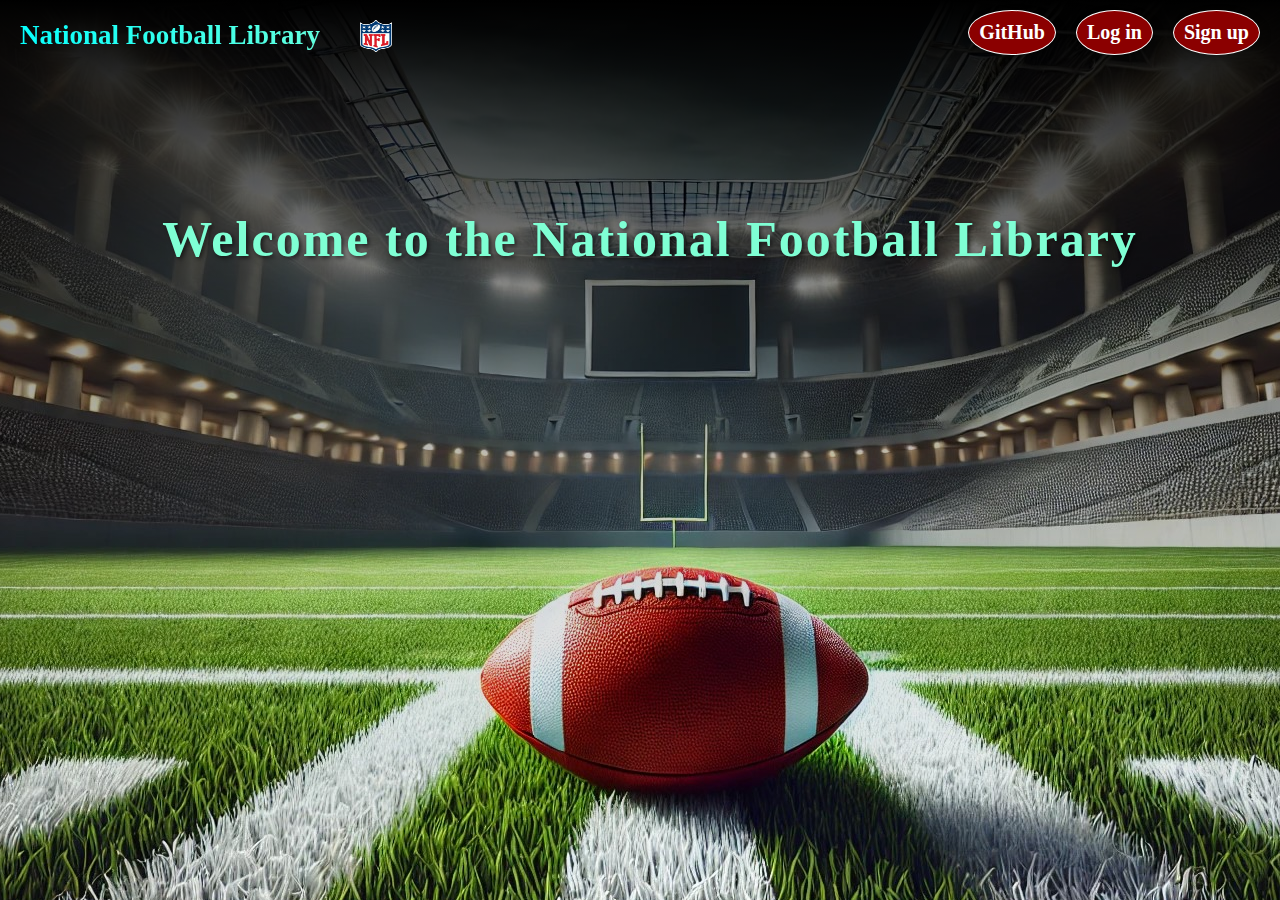
<file: index.html>
<!DOCTYPE html>
<html lang="en">
<head>
  <title>Contact Manager</title>
  <meta charset = "UTF-8">
  <meta name="description" content="A LAMP Full Stack Application Demonstration">
  <meta name="viewport" content="width=device-width, initial-scale=1">
  <script type="text/javascript" src="js/code.js"></script>
    <link href="css/styles.css" rel="stylesheet">	
    <link href="https://fonts.googleapis.com/css?family=Ubuntu" rel="stylesheet">
</head>

<body>
<div class="main">
  <div class="icon">
    <h2 class="logo">National Football Library  <img src = "../images/Offical.png" style = "float:right; width: 32px; height: 32px;"></h2>
  </div>

  <div class = "intro">
      <p class = "message"> Welcome to the National Football Library</p>
  </div>

  
  <button id="signupBtn" class ="loginbutton">Sign up</button>

  <script type="text/javascript">
    document.getElementById("signupBtn").onclick = function()
    {
      location.href = "signup.html";
    }
  </script>

  <button id = "loginBtn" class="loginbutton">Log in</button>

  <script type="text/javascript">
    document.getElementById("loginBtn").onclick = function()
    {
      location.href = "login.html";
    }
  </script>

   <button id = "sourceBtn" class="loginbutton"
        onclick="window.location.href = 'https://github.com/luke-ded/4331-small-project';">
        GitHub
    </button>


</div>
</body>
</html>
</file>
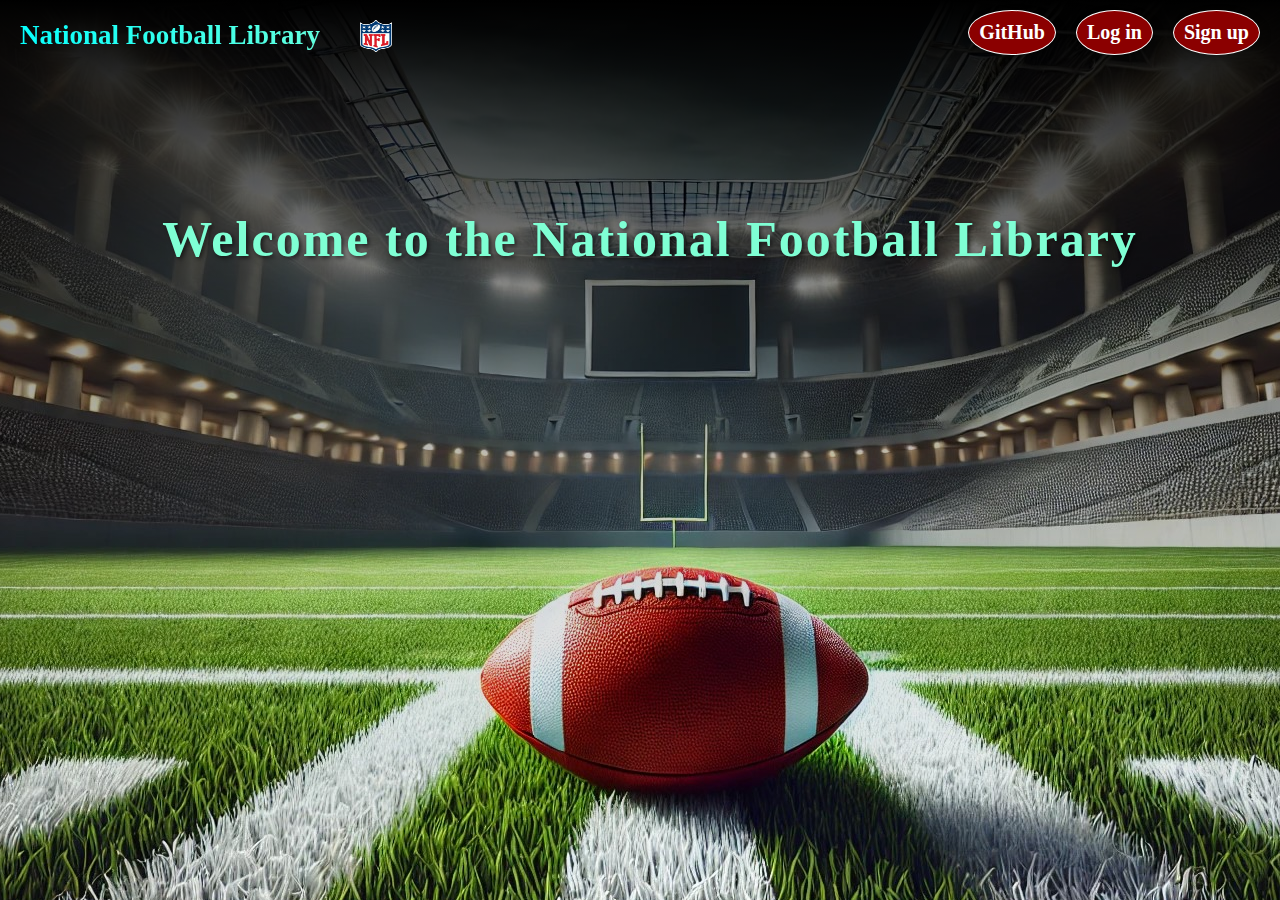
<file: add.html>
<!DOCTYPE html>
<html>
<head>
    <title>Add Contact</title>
    <script type="text/javascript" src="js/code.js"></script>
    <link href="css/styles.css" rel="stylesheet">	
    <link href="https://fonts.googleapis.com/css?family=Ubuntu" rel="stylesheet">
	
    <script type="text/javascript">
    document.addEventListener('DOMContentLoaded', function() 
    {
        readCookie();
    }, false);
    </script>
	
</head>
<body>


<div class="main">

    <div class="icon">
        <h2 class="logo">Super Bowl Roster</h2>  
    </div>

    <a href="search.html"><button id="searchTab" class="actionBtn">Search</button></a>
    
    <button id="addTab" class="actionBtn">Add Contact</button>
    
    <script type="text/javascript">
        document.getElementById("addTab").style.color = "rgb(0, 157, 255)";
        document.getElementById("addTab").style.borderColor = "rgb(0, 157, 255)";
    </script>

    <button type="button" id="logoutButton" class="logoutButton" onclick="doLogout();"> Log Out </button>

    <h2 id="userName"></h2>

    <div id="accessUIDiv">
        <h2 id = "accessUITitle">Super Bowl Roster</h2>

        <h5 class = "inputPrompt">First Name </h5><h5 class="requiredStar">*</h5>
        <input type="text" id="firstNameText" class = "addText" placeholder="First Name">
        
        <h5 class = "inputPrompt">Last Name </h5><h5 class="requiredStar">*</h5>
        <input type="text" id="lastNameText" class = "addText" placeholder="Last Name">

        <h5 class = "inputPrompt">Phone </h5><h5 class="requiredStar">*</h5>
        <input type="text" id="phoneText" class = "addText" placeholder="Phone #: XXX-XXX-XXXX">

        <h5 class = "inputPrompt">Email </h5><h5 class="requiredStar">*</h5>
        <input type="text" id="emailText" class = "addText" placeholder="Email: example@gmail.com">
        <script>
            document.getElementById("emailText").onkeyup = function(e)
            {
              if(e.key == 'Enter') addContact();
            }
        </script>

        <h5 class="signupResult" id="contactAddResult"></h5>
        <button type="button" id="addContactButton" class="addbutton" onclick="addContact();"> Add Contact </button><br />
    </div>
</div>
</body>
</html>
</file>
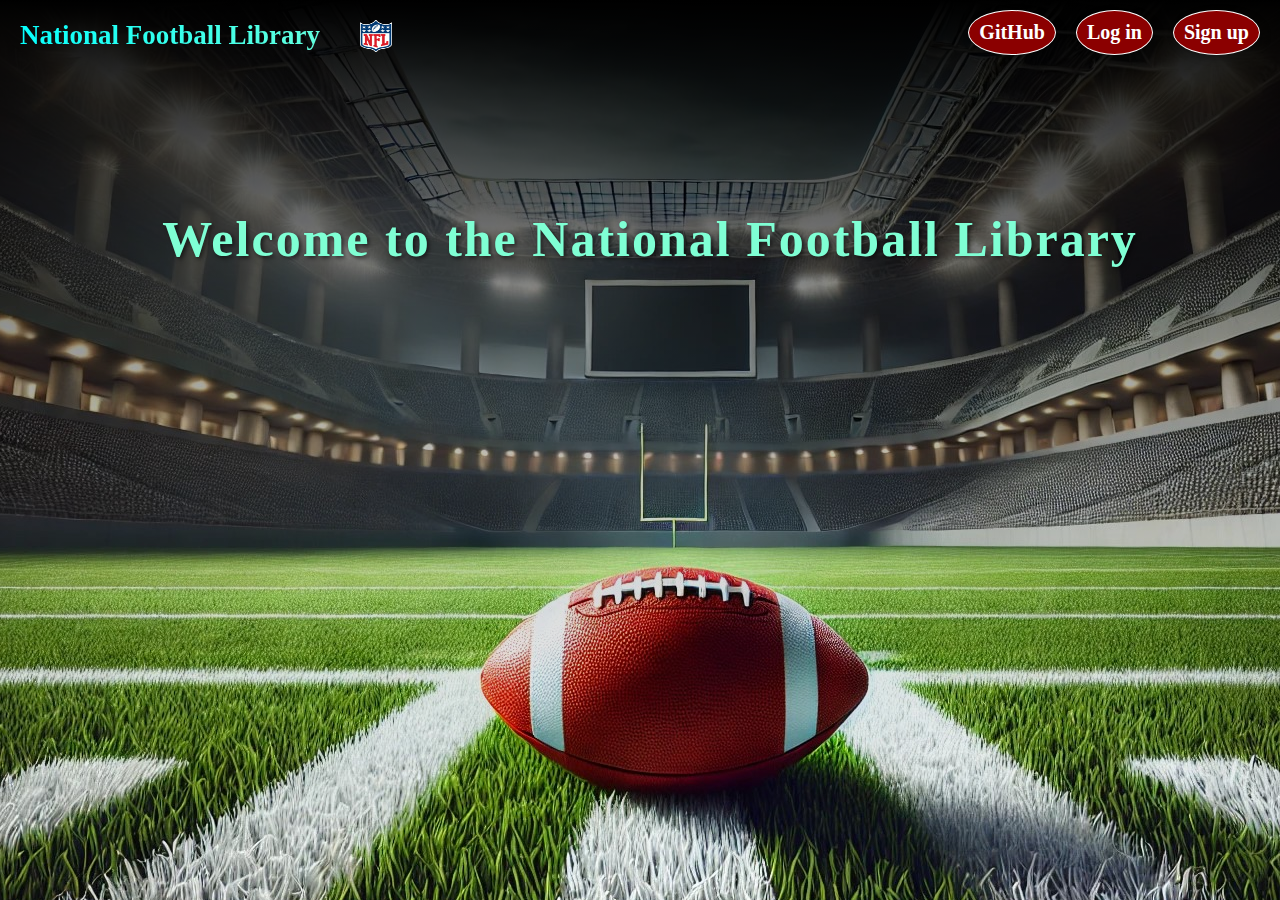
<file: contact.html>
<html>
<head>
    <title>Contact Manager</title>
    <script type="text/javascript" src="js/code.js"></script>
    <link href="css/styles.css" rel="stylesheet">	
    <link href="https://fonts.googleapis.com/css?family=Ubuntu" rel="stylesheet">
	
    <script type="text/javascript">
    document.addEventListener('DOMContentLoaded', function() 
    {
        readCookie();
    }, false);
    </script>
	
</head>
<body>


<div class="main">

    <div class="icon">
        <h2 class="logo">WebsiteName</h2>
    </div>

    <button type="button" id="logoutButton" class="logoutButton" onclick="doLogout();"> Log Out </button>

    <span id="userName"></span><br />

    <div id="accessUIDiv">
        <br />

        <input type="text" id="searchText" placeholder="Color To Search For"/>
        <button type="button" id="searchColorButton" class="buttons" onclick="searchColor();"> Search Color </button><br />
        <span id="colorSearchResult"></span>
        <p id="colorList">
        </p><br /><br />

        <input type="text" id="colorText" placeholder="Color To Add">
        <button type="button" id="addColorButton" class="buttons" onclick="addColor();"> Add Color </button><br />
        <span id="colorAddResult"></span>
    </div>
</div>
</body>
</html>
</file>
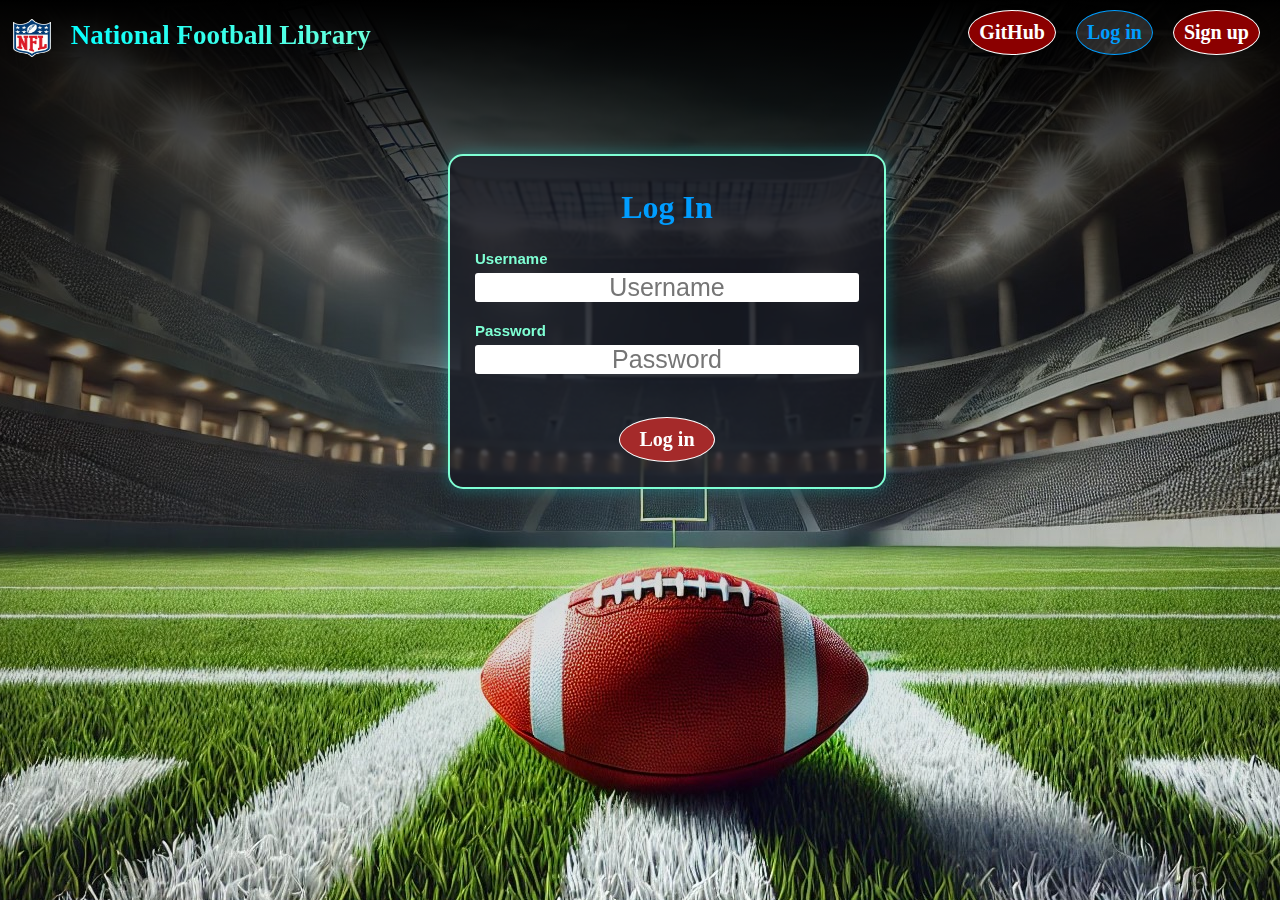
<file: login.html>
<!DOCTYPE html>
<html lang="en">
<head>
  <title>Contact Manager - Login</title>
  <meta charset = "UTF-8">
  <script type="text/javascript" src="js/code.js"></script>
    <link href="css/styles.css" rel="stylesheet">	
    <link href="https://fonts.googleapis.com/css?family=Ubuntu" rel="stylesheet">
</head>
<body>
    <div class="main">
        <img src = "../images/Offical.png" style = "float:left; margin-left:1%; margin-top:19px; width: 38px; height: 38px;">
          <div class="icon">
            <h2 class="logo">National Football Library</h2>
          </div>

        <button id="signupBtn" class ="loginbutton">Sign up</button>

        <script type="text/javascript">
        document.getElementById("signupBtn").onclick = function()
        {
            location.href = "signup.html";
        }
        </script>

        <button id = "loginBtn" class="loginbuttoneng">Log in</button>
        <script type="text/javascript">
        document.getElementById("loginBtn").onclick = function()
        {
            location.href = "index.html";
        }
        </script>

        <button id = "sourceBtn" class="loginbutton"
            onclick="window.location.href = 'https://github.com/luke-ded/4331-small-project';">
            GitHub
        </button>

    <div class="loginDiv">
        <span id="inner-title">Log In</span>
        <h5 class="inputPrompt">Username</h5>
        <input type="text" id="loginName" placeholder="Username" /><br />
        <h5 class="inputPrompt">Password</h5>
        <input type="password" id="loginPassword" placeholder="Password"/><br />
        <script>
        document.getElementById("loginPassword").onkeyup = function(e)
        {
            if(e.key == 'Enter') doLogin();
        }
        </script>
        <h5 class="signupResult" id="loginResult"></h5>
        <button type="button" id="doLoginButton" class="dologinbutton" onclick="doLogin();"> Log in </button>
        
    </div>

    </div>
</body>
</html>
</file>
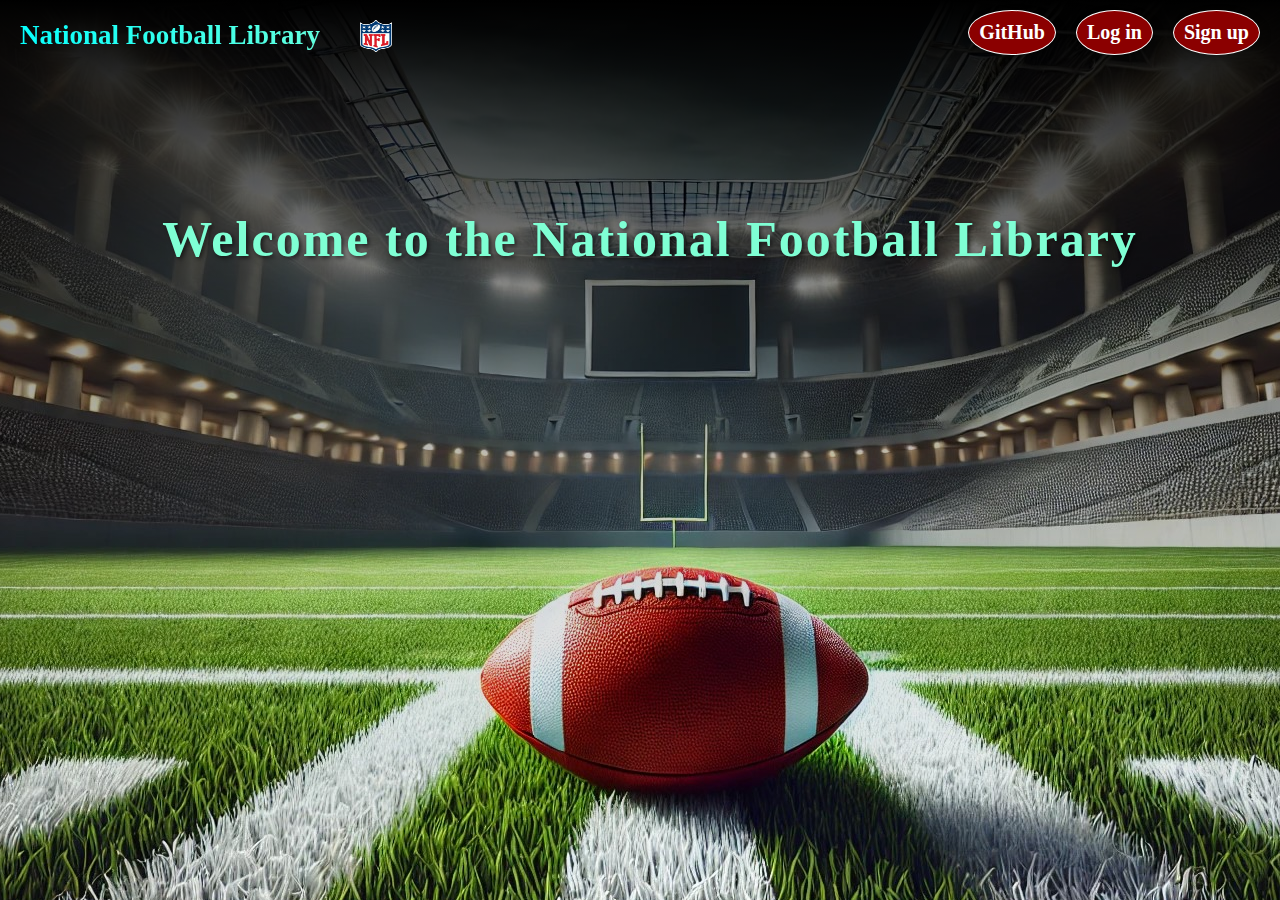
<file: search.html>
<!DOCTYPE html>
<html>
<head>
    <title>Search Contacts</title>
    <script type="text/javascript" src="js/code.js"></script>
    <link href="css/styles.css" rel="stylesheet">	
    <link href="https://fonts.googleapis.com/css?family=Ubuntu" rel="stylesheet">
	
    <script type="text/javascript">
    document.addEventListener('DOMContentLoaded', function() 
    {
        readCookie();
    }, false);
    </script>
	
</head>
<body>


<div class="main">
  <img src = "../images/Offical.png" style = "float:left; margin-left:1%; margin-top:19px; width: 38px; height: 38px;">
  <div class="icon">
    <h2 class="logo">National Football Library</h2>
  </div>
  

    <button id="searchTab" class="actionBtn">Search</button>

    <a href="add.html"><button id="addTab" class="actionBtn" onclick = >Add Player</button></a>
    
    <script type="text/javascript">
        document.getElementById("searchTab").style.color = "rgb(0, 157, 255)";
        document.getElementById("searchTab").style.borderColor = "rgb(0, 157, 255)";
    </script>

    

    <button type="button" id="logoutButton" class="logoutButton" onclick="doLogout();"> Log Out </button>

    <h2 id="userName"></h2>

    <div id="accessUIDiv">
        <h2 id = "accessUITitle">Search for a Player</h2>
        
        <nobr><input type="text" id="searchText" class="addText" placeholder="Player To Search For"/>
        <button type="button" id="searchContactButton" class="addbutton" onclick="searchContact();"> Search </button></nobr>
        <script>
            document.getElementById("searchText").onkeyup = function(e)
            {
              if(e.key == 'Enter') searchContact();
            }
        </script>
        
    <div id="tableDiv"><br>
            <table>
                <tr>
                    <th>
                        Team
                    </th>
                    <th>
                        Name
                    </th>
                    <th>
                        Email
                    </th>
                <th>
                	Phone
                </th>
		    <th>
			Manage Player
		    </th>
                </tr>
                <tbody id = "SearchTable"></tbody>
                </table>
        
            </div>
            
    </div>
</div>


<div id="RMmodal" class="removemodal">
    <!-- Modal content -->
    <div class="removemodal-content">
      <span class="close">&times;</span>
      <p>Would you like to delete this contact?</p>
  
      
      <button class = "button" id = "delconfirm">Confirm</button>
      <button class = "button" id = "delcancel">Cancel</button>
    </div>
  
  </div>

  <div id="Emodal" class="editmodal">
    <!-- Modal content -->
   
    <div class="editmodal-content">
      <span class="close1">&times;</span>
      
      <h5 class = "inputPrompt">First Name </h5><h5 class="requiredStar">*</h5>
      <input type="text" id="editfirstNameText" class = "addText" placeholder="First Name">
        
      <h5 class = "inputPrompt">Last Name </h5><h5 class="requiredStar">*</h5>
      <input type="text" id="editlastNameText" class = "addText" placeholder="Last Name">

      <h5 class = "inputPrompt">Phone </h5><h5 class="requiredStar">*</h5>
      <input type="text" id="editphoneText" class = "addText" placeholder="Phone #: XXX-XXX-XXXX">

      <h5 class = "inputPrompt">Email </h5><h5 class="requiredStar">*</h5>
      <input type="text" id="editemailText" class = "addText" placeholder="Email: example@gmail.com">
      <script>
	document.getElementById("editfirstNameText").onkeyup = function(e)
        {
          if(e.key == 'Enter') document.getElementById("editconfirm").click();
        }
	      
	document.getElementById("editlastNameText").onkeyup = function(e)
        {
          if(e.key == 'Enter') document.getElementById("editconfirm").click();
        }
	      
	document.getElementById("editphoneText").onkeyup = function(e)
        {
          if(e.key == 'Enter') document.getElementById("editconfirm").click();
        }
	      
        document.getElementById("editemailText").onkeyup = function(e)
        {
          if(e.key == 'Enter') document.getElementById("editconfirm").click();
        }
    </script>
      <button class = "button" id = "editconfirm">Confirm</button>
      <button class = "button" id = "editcancel">Cancel</button>
    </div>
   
  </div>

</body>
</html>
</file>
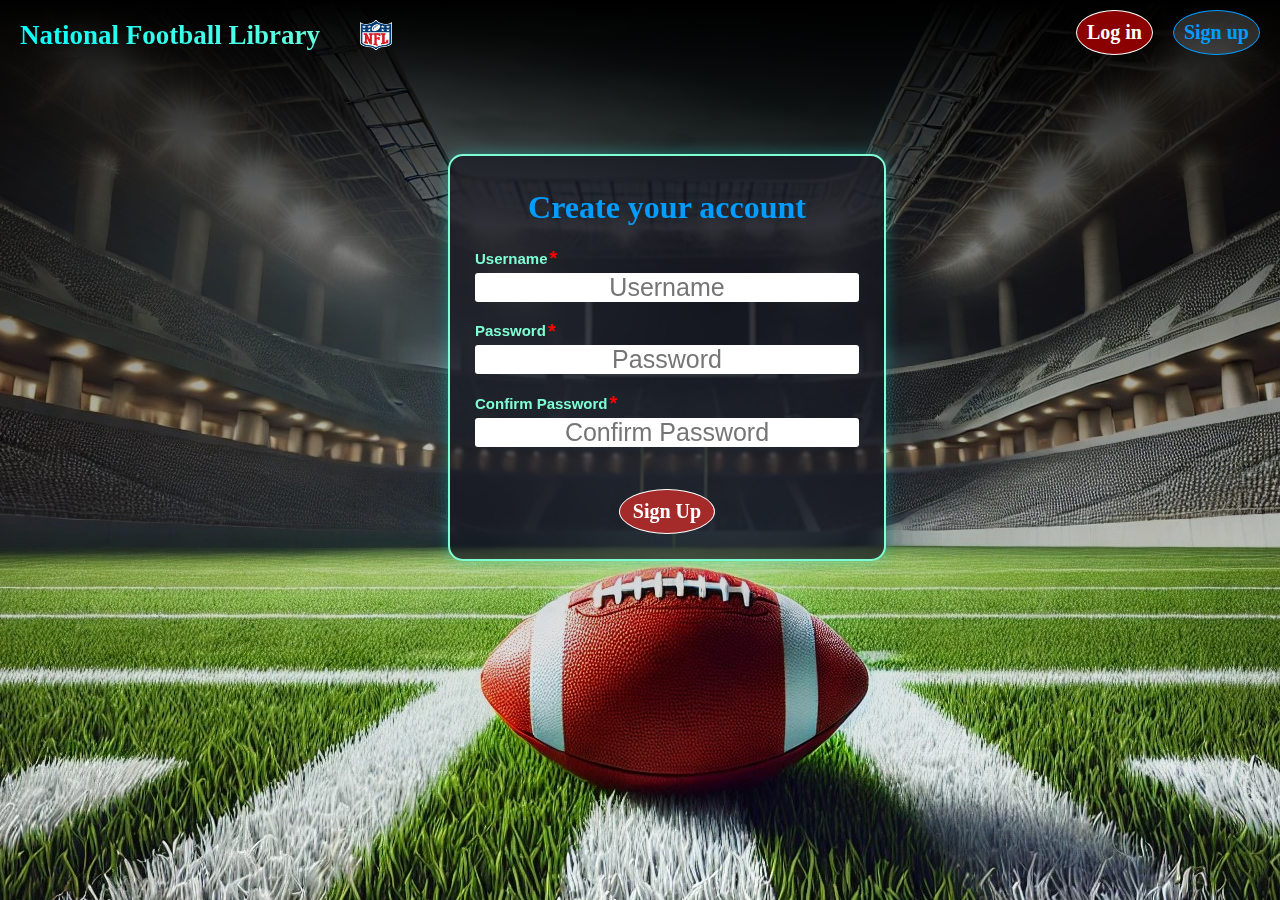
<file: signup.html>
<!DOCTYPE html>
<html lang="en">
<head>
  <title>Contact Manager - Signup</title>
  <meta charset = "UTF-8">
  <script type="text/javascript" src="js/code.js"></script>
    <link href="css/styles.css" rel="stylesheet">	
    <link href="https://fonts.googleapis.com/css?family=Ubuntu" rel="stylesheet">
</head>
<body>
  <div class="main">
    <div class="icon">
      <h2 class="logo">National Football Library  <img src = "../images/Offical.png" style = "float:right; width: 32px; height: 30px;"></h2>
    </div>

    <button id="signupBtn" class ="loginbuttoneng">Sign up</button>
    <script type="text/javascript">
      document.getElementById("signupBtn").onclick = function()
      {
        location.href = "index.html";
      }
    </script>

    <button id = "loginBtn" class="loginbutton">Log in</button>
    <script type="text/javascript">
      document.getElementById("loginBtn").onclick = function()
      {
        location.href = "login.html";
      }
    </script>

    <div class="loginDiv">
      <span id="inner-title">Create your account</span>
      <!--<input type="text" id="firstName" placeholder="First Name"/><br />
      <input type="text" id="lastName" placeholder="Last Name"/><br /> -->
      <nobr><h5 class="inputPrompt">Username </h5><h5 class="requiredStar">*</h5><input type="text" id="loginName" placeholder="Username" /></nobr><br />
      <nobr><h5 class="inputPrompt">Password </h5><h5 class="requiredStar">*</h5><input type="password" id="loginPassword" placeholder="Password"/></nobr><br />
      <nobr><h5 class="inputPrompt">Confirm Password </h5><h5 class="requiredStar">*</h5><input type="password" id="loginPassword2" placeholder="Confirm Password"/></nobr><br />

      <script type="text/javascript">
        document.getElementById("loginPassword").onclick = function()
        {
          setPassInst();
        }
        document.getElementById("loginPassword").onkeyup = function()
        {
          validatePassword();
        }
        document.getElementById("loginPassword2").onkeyup = function(e)
        {
          if(e.key == 'Enter') doSignup();
        }
      </script>
      <h5 class="signupResult" id="message"></h5>
      <h5 class="signupResult" id="symbolResult"></h5>
      <h5 class="signupResult" id="numResult"></h5>
      <h5 class="signupResult" id="lenResult"></h5>
      <button type="button" id="doSignupButton" class="dologinbutton" onclick="doSignup();"> Sign Up </button>
    </div>
  </div>
</body>
</html>
</file>
<file: css/styles.css>
/* https://9elements.com/css-rule-order/ */
*{
    margin:0;
    padding:0;
}

.main
{
    width:100%;
    min-height: 100vh;
    background: linear-gradient(to top, transparent, 70%, rgb(0, 0, 0)), url("../images/stadium.jpg");
    background-position: center;
    background-size: auto;
}

.icon
{
    float:left;
    width:fit-content;
    height:70px;
}

.logo
{
    width:100%;
    padding: 20px;
    font-family: Bebas Nueue;
    font-weight: bold;
    font-size: 27px;
    background: linear-gradient(to right, cyan, aquamarine);
    -webkit-background-clip: text;
            background-clip: text;
    -webkit-text-fill-color: transparent;
}

.message
{
    position: fixed;
    top: 200px;
    text-align: center;
    width:100%;
    padding: 10px;
    font-family: oswald;
    font-size: 50px;
    font-weight: bold;
    color: aquamarine;
    text-shadow: 2px 2px 4px rgba(0, 0, 0, 0.6);
    letter-spacing: 2px;
    background-color: transparent;
    animation-name: example;
    animation-duration: 5s;
    animation-timing-function: ease-in-out;
}


@keyframes example {
  from {color: transparent;}
  to {color: aquamarine;}
}

.inputPrompt
{
    float:left;
    margin-top:1.7em;
    line-height: 0px;
    font-size: 15px;
    font-family: Arial, Helvetica, sans-serif;
    color: aquamarine;
}

.requiredStar
{
    float:left;
    margin-top:1.25em;
    margin-left:2px;
    line-height:0px;
    font-size: 20px;
    font-family: Arial, Helvetica, sans-serif;
    color:red;
}

.loginbutton
{
    float:right;
    margin-top: 10px;
    margin-right:20px;
    padding: 10px;
    border: 1px solid white;
    border-radius: 60%;
    color: white;
    background-color: rgb(139,0,0);
    box-shadow: 3px 3px 8px rgba(0, 0, 0, 0.3);
    font-size: 20px;
    font-family: oscar;
    font-weight: bold;
}

.loginbuttoneng
{
    float:right;
    margin-top: 10px;
    margin-right:20px;
    padding: 10px;
    border: 1px solid rgb(0, 157, 255);
    border-radius: 60%;
    background-color: rgba(255, 255, 255, 0.15);
    font-size: 20px;
    font-family: oscar;
    font-weight: bold;
    color:rgb(0, 157, 255);
}

.loginbutton:hover
{
    background-color: rgba(255, 255, 255, 0.15);
    border-color: rgb(0, 157, 255);
    color: rgb(0, 157, 255);
}

#title 
{  
    margin: 2% 5%; 
    width: 100%;
    font-size: 40px;
    font-family: Arial, Helvetica, sans-serif;
    text-align: center;
    color: #FFFFFF;
}

.loginDiv
{
    position:absolute;
    top:0;
    bottom:0;
    left:0;
    right:0;
    margin-top:12%;
    margin-left:35%;
    border: 2px solid aquamarine;
    border-radius: 15px;
    width: 30%;
    height: fit-content;
    padding: 25px;
    background-color: rgb(22, 23, 33,.7);
    font-size: 40px;
    text-align: center;
    box-shadow: 0 0 15px rgba(0, 255, 255, 0.3);
    backdrop-filter: blur(1px);
}

.dologinbutton
{
    float:right;  
    border-radius: 5px;
    margin-top:5%;
    margin-right: 37.5%;
    border: 1px solid white;
    border-radius: 60%;
    width:25%;
    padding: 10px;
    background:brown;
    font-size: 20px;
    font-family: Anton;
    font-weight: bold;
    color:white;
}

.dologinbutton:hover
{
    background-color: rgba(255, 255, 255, 0.15);
    border-color: rgb(0, 157, 255);
    color:rgb(0, 157, 255);
}


.logoutButton
{
    color: white;
    padding: 10px;
    font-family: Anton;
    font-weight: bold;
    background-color: rgb(139,0,0);
    box-shadow: 3px 3px 8px rgba(0, 0, 0, 0.3);
    border: 1px solid white;
    border-radius: 60%;
    float:right;
    font-size: 20px;
    margin-top: 10px;
    margin-right: 20px;
}    

.logoutButton:hover
{
    background-color: rgba(255, 255, 255, 0.15);
    border-color: rgb(0, 157, 255);
    color:rgb(0, 157, 255);
}

#accessUIDiv
{      
    position:absolute;
    top:0;
    bottom:0;
    left:0;
    right:0;
    margin-top:10%;
    margin-left:20%;
    border: 2px solid aquamarine;
    border-radius: 15px;
    width: 60%;
    height: fit-content;
    max-height: 70%;
    padding: 20px;
    background-color: rgb(22, 23, 33,.7);
    box-shadow: 0 0 15px rgba(0, 255, 255, 0.3);
    font-size: 30px;
    text-align: center;
    overflow-y:auto;
}



#accessUITitle
{
    border-bottom: 3px solid aquamarine;
    margin:auto;
    width:fit-content;
    
    padding: 5px;
    font-size: 30px;
    font-family: Arial, Helvetica, sans-serif;
    text-align:center;
    color:aquamarine;
}

#loginName
{
    width:100%;
    border-radius: 3px;
    border-width: 0;
	font-size: 25px;
}

#loginPassword
{
    margin-top:0%;
    width:100%;
    border-radius: 3px;
    border-width: 0;
	font-size: 25px; 
}

#loginPassword2
{
    width:100%;
    border-radius: 3px;
    border-width: 0;
    font-size: 25px; 
}

#searchText
{
    float:left;
    margin-top:5%;
    width:85%;
	font-size: 25px;
}

input[type="text"],input[type="password"]
{   
    font-family: Arial, Helvetica, sans-serif;
    text-align: center;
}

.addText
{
    
    width:100%;
    height: 10px;
    margin-top: 15px;
    padding-top: 10px;
    padding-bottom: 10px;
    border-radius: 3px;
    border-width: 0;
	font-size: 25px;
}

.addbutton
{ 
    border-radius: 60%;
    border: 1px solid white;
    background-color: rgb(139,0,0);
    font-family: oscar;
    font-weight: bold;
    color: white;
}

#searchContactButton
{
    display:inline;
    margin-top:4.5%;
    margin-left: 2%;
    width:13%;
    padding:5px;
    font-size: 20px;
}

#addContactButton
{
    width:fit-content;
    padding:10px;
    font-size:.7em;
}

.addbutton:hover
{
    background-color: rgba(255, 255, 255, 0.15);
    border-color: rgb(0, 157, 255);
    color:rgb(0, 157, 255);
}


#inner-title
{
    display: inline-block;  
    margin-bottom: 2%;
    width: 100%;
    font-size: 0.8em;
    font-family: Black Ops One;
    font-weight: bold;
    text-align: center;
    color: rgb(0, 157, 255);
}

.actionBtn
{
    float: left; 
    margin-top: 20px;
    margin-left: 20px;
    border-top:0px;
    border-bottom: 1px solid aquamarine;
    border-left:0px;
    border-right:0px;
    width: fit-content;
    padding: 5px;
    background: transparent;
    font-size: 1em;
    font-family: Arial, Helvetica, sans-serif;
    font-weight: 600;
    text-align: center;
    color: aquamarine;
}

.actionBtn:hover
{
    background-color: rgba(255, 255, 255, 0.15);
    border-color: rgb(0, 157, 255);
    color:rgb(0, 157, 255);
}

#loginResult
{
    line-height: normal;
}

.signupResult
{
    margin-top:5%;
    width: 100%;
    height: fit-content;
    font-size: .4em;
    font-family: Arial, Helvetica, sans-serif;
    white-space: normal;
    text-align: center;
    line-height: .5em;
    color: rgb(219,171,37);
}

#userName
{
    float:right;
    margin-top: 11px;
    margin-right: 20px;
    height:fit-content;
    width: fit-content;
    padding: 10px;
    font-size: 20px;
    font-family: Arial, Helvetica, sans-serif;
    text-align: center;
    color:aquamarine; 
}

select
{
    margin-left: 35%;
    margin-top: 2%;
    width: 30%;
    font-size: 0.75em;
    font-family: Arial, Helvetica, sans-serif;
}

#contactSearchResult
{
    display: inline-block;
    margin-right: 15%;
    width: 90%;
    font-size: .4em;
    font-family: Arial, Helvetica, sans-serif;
    white-space: pre-line;
    text-align: center;
    color: aquamarine; 
}

.hidden
{
    display: none;
}

#contactAddResult
{
    display: inline-block; 
    margin-left: 5%;
    margin-top: 2%;
    margin-bottom: 1%;
    width: 90%;
    font-size: .8em;
    font-family: Arial, Helvetica, sans-serif;
    text-align: center;
    color: aquamarine;
}

#SearchTable
{
	color: rgb(255, 255, 255);
}

#tableHeader
{
	color: aquamarine; 

}

th
{
	color: rgb(255,204,153); 
	text-shadow: 0px 1px 3px gray;
	font-weight: bold;
}

table
{
	position:relative;
	top: 5%;
	width: 100%;
	border-collapse: collapse;
	border: 2.5px solid white;
	border-style: solid;
	background-color: rgba(19,168,24,0.35);
	
}

td, th
{
	border: 2px solid white;
	border-style: dashed;
  	text-align: center;
  	padding: 5px;
}

tr:nth-child(2n) td {
    border-top: 2.5px solid white; 
}

#noResultsDiv {
	display: none;
  	margin-top: 2%;
	text-align: center;
	color: rgb(219,171,37);
}

p
{

	text-align: center;
	width:100%;
   	padding: 20px;
    	font-family: Arial, Helvetica, sans-serif;
        color:aquamarine;
	
}

#remove
{
    border-radius: 60%;
    border: 1px solid white;
    background-color: rgb(139,0,0);
    font-family: Anton;
    color: white;
    display:inline;
    margin-left: 1%;
    width:fit-content;
    padding:5px;
    font-size: 20px;
}

#remove:hover
{
    background-color: rgba(255, 255, 255, 0.15);
    border-color: rgb(0, 157, 255);
    color:rgb(0, 157, 255);
}

#edit
{
    border-radius: 60%;
    border: 1px solid white;
    background-color: rgb(139,0,0);
    font-family: Anton;
    color: white;
    display:inline;
    margin-left: 5%;
    width:fit-content;
    padding:5px;
    font-size: 20px;
	
}

#edit:hover
{
    background-color: rgba(255, 255, 255, 0.15);
    border-color: rgb(0, 157, 255);
    color:rgb(0, 157, 255);
}


.button
{
    border-radius: 60%;
    border: 1px solid white;
    background-color: rgb(139,0,0);
    font-family: oscar;
    font-size: 20px;
    font-weight: bold;
    color: white;
    display:inline;
    margin-top:2%;
    margin-left: 5%;
    width:fit-content;
    padding: 10px;


	
}

.button:hover
{
    background-color: rgba(255, 255, 255, 0.1);
    border-color: rgb(0, 157, 255);
    color:rgb(0, 157, 255);
}




.removemodal {
    display: none; /* Hidden by default */
    position: fixed; /* Stay in place */
    z-index: 1; /* Sit on top */
    left: 0;
    top: 0;
    width: 100%; /* Full width */
    height: 100%; /* Full height */
    overflow: auto; /* Enable scroll if needed */
    background-color: rgb(0,0,0); /* Fallback color */
    background-color: rgba(0,0,0,0.4); /* Black w/ opacity */
  }
  
  /* Modal Content/Box */
  .removemodal-content {
    background-color: rgb(0, 0, 0);
    box-shadow: 0 0 15px turquoise;
    margin: 15% auto; /* 15% from the top and centered */
    padding: 20px;
    border: 1px solid #888;
    width: 30%; /* Could be more or less, depending on screen size */
  }

  .removemodal-content p {
    position: relative;
    top: -15px;
    font-family: oscar;
    color:white; 
    width:fit-content;
    font-size: 27px;
    font-weight: bold;
    text-align: center;
    }


   #delconfirm {
	position: relative;
	left: 20%;
   }

   #delcancel {
	position: relative;
	left: 20.2%;
   }


  .editmodal {
    display: none; /* Hidden by default */
    position: fixed; /* Stay in place */
    z-index: 1; /* Sit on top */
    left: 0;
    top: 0;
    width: 100%; /* Full width */
    height: 100%; /* Full height */
    overflow: auto; /* Enable scroll if needed */
    background-color: rgb(0,0,0); /* Fallback color */
    background-color: rgba(0,0,0,0.4); /* Black w/ opacity */
  }
  
  /* Modal Content/Box */ 
  
  .editmodal-content {
    position: relative;
    margin: 15% auto; /* 15% from the top and centered */
    padding: 20px;
    border: 1px solid aquamarine;
    background-color: rgb(0,0,0); 
    box-shadow: 0 0 15px turquoise;
    width: 80%; /* Could be more or less, depending on screen size */
  }

  /*.editmodal-content::before {
	content: "";
  	position: absolute;
  	top: 0;
 	left: 0;
 	width: 100%;
  	height: 100%;
  	background-image: url("../images/back.png");
	background-size: cover;
	background-repeat: no-repeat;
  	filter: blur(1px); /* Adjust blur radius as desired
  	z-index: -1;
  }*/

  .prompt {
	float:left;
    	margin-top:1.7em;
    	line-height: 0px;
   	font-size: 15px;
    	font-family: Arial, Helvetica, sans-serif;
    	color: aquamarine;
  }
  

  #editfirstNameText {
	background-color: lavender;
  }

  #editlastNameText {
	background-color: lavender;
  }

  #editphoneText {
	  background-color: lavender;
  }

  #editemailText {
	  background-color: lavender;
  }

  #editconfirm {
	position: relative;
	left: 37%;
  }

 #editcancel {
	position: relative;
	left: 37.2%;
 }

#borderimg { 
  border: 15px solid transparent;
  padding: 10px;
  border-image: url(https://upload.wikimedia.org/wikipedia/commons/c/c5/AmFBfield.svg) 50 round;
}
</file>
